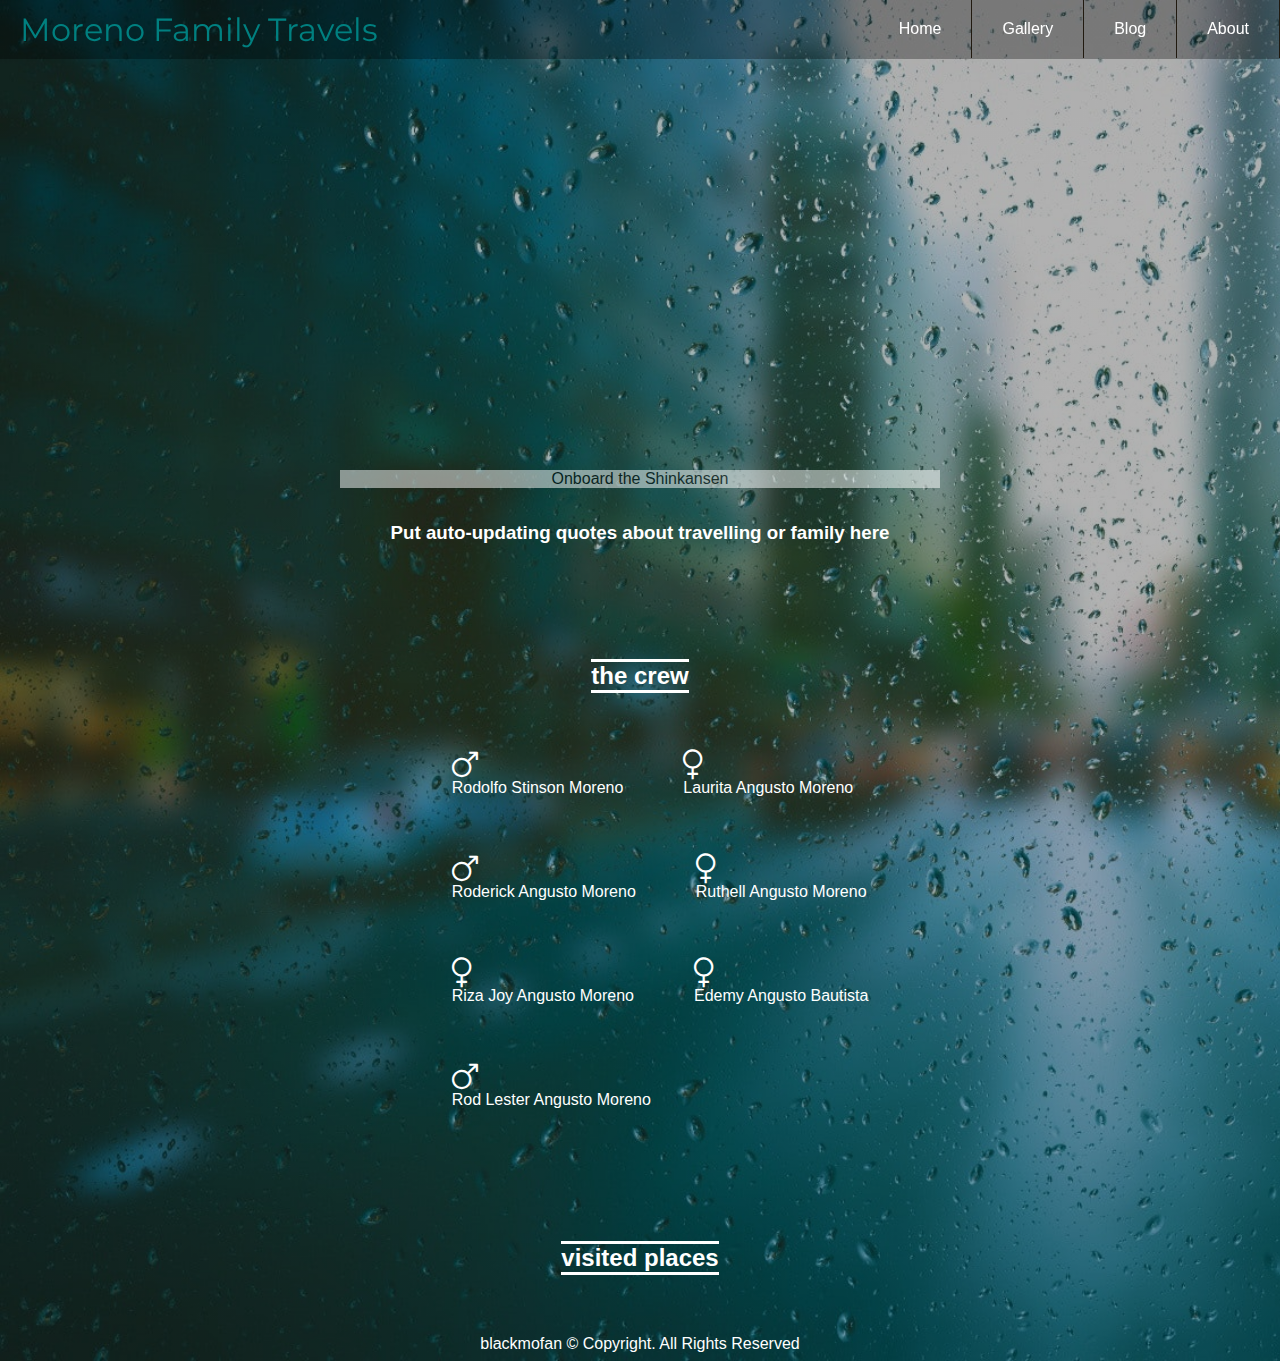
<file: index.html>
<!DOCTYPE html>
<html lang="en">
<head>
    <meta charset="UTF-8">
    <meta http-equiv="X-UA-Compatible" content="IE=edge">
    <meta name="viewport" content="width=device-width, initial-scale=1.0">
    <title>Family Travel in Japan</title>
    <link rel="stylesheet" href="./css/style.css"/>
    <!-- For using fontawesome icons -->
    <link rel="stylesheet" href="https://cdnjs.cloudflare.com/ajax/libs/font-awesome/4.7.0/css/font-awesome.min.css">
</head>
<body>
    <header>
        <nav class="nav-main">
            <a href="#" id="logo">Moreno Family Travels</a>
            <input class="menu-btn" type="checkbox" id="menu-btn" />
            <label class="menu-icon" for="menu-btn"><span class="navicon"></span></label>
            <ul class="nav-links">
                <li><a href="#">Home</a></li>
                <li><a href="#">Gallery</a></li>
                <li><a href="#">Blog</a></li>
                <li><a href="#">About</a></li>
            </ul>
        </nav>
    </header>
    <main>
        <section class="featured-video">
            <!--<video src="./videos/train-video.mp4" controls></video>-->
            <iframe frameborder="0" src="https://mega.nz/embed/dxdCmJ4Q#3tJjQ9pcsrl9pXascZDLold5KR3hvGuMj5QlIiQkCnY" allowfullscreen ></iframe>
            <p id="caption">Onboard the Shinkansen</p>
        </section>
        <!-- <hr> -->
        <h3>Put auto-updating quotes about travelling or family here</h3>
        <h2 class="section-title">the crew</h2>
        <section class="family-members">
            <ul>
                <li>
                    <i class="fa fa-mars fa-spin" style="font-size:30px"></i><br /> Rodolfo Stinson Moreno
                </li>
                <li>
                    <i class="fa fa-venus fa-spin" style="font-size:30px"></i><br /> Laurita Angusto Moreno
                </li>
            </ul>
            <ul>
                <li>
                    <i class="fa fa-mars fa-spin" style="font-size:30px"></i><br /> Roderick Angusto Moreno
                </li>
                <li>
                    <i class="fa fa-venus fa-spin" style="font-size:30px"></i><br /> Ruthell Angusto Moreno
                </li>
            </ul>
            <ul>
                <li>
                    <i class="fa fa-venus fa-spin" style="font-size:30px"></i><br /> Riza Joy Angusto Moreno
                </li>
                <li>
                    <i class="fa fa-venus fa-spin" style="font-size:30px"></i><br /> Edemy Angusto Bautista
                </li>
            </ul>
            <ul>
                <li>
                    <i class="fa fa-mars fa-spin" style="font-size:30px"></i><br /> Rod Lester Angusto Moreno
                </li>
            </ul>
        </section>
        <section class="hyperlinks-by-location">
            <h2 class="section-title">visited places</h2>
            <ul>

            </ul>
        </section>
    </main>
    <footer>
        blackmofan &copy; Copyright. All Rights Reserved
    </footer>
</body>
</html>
</file>
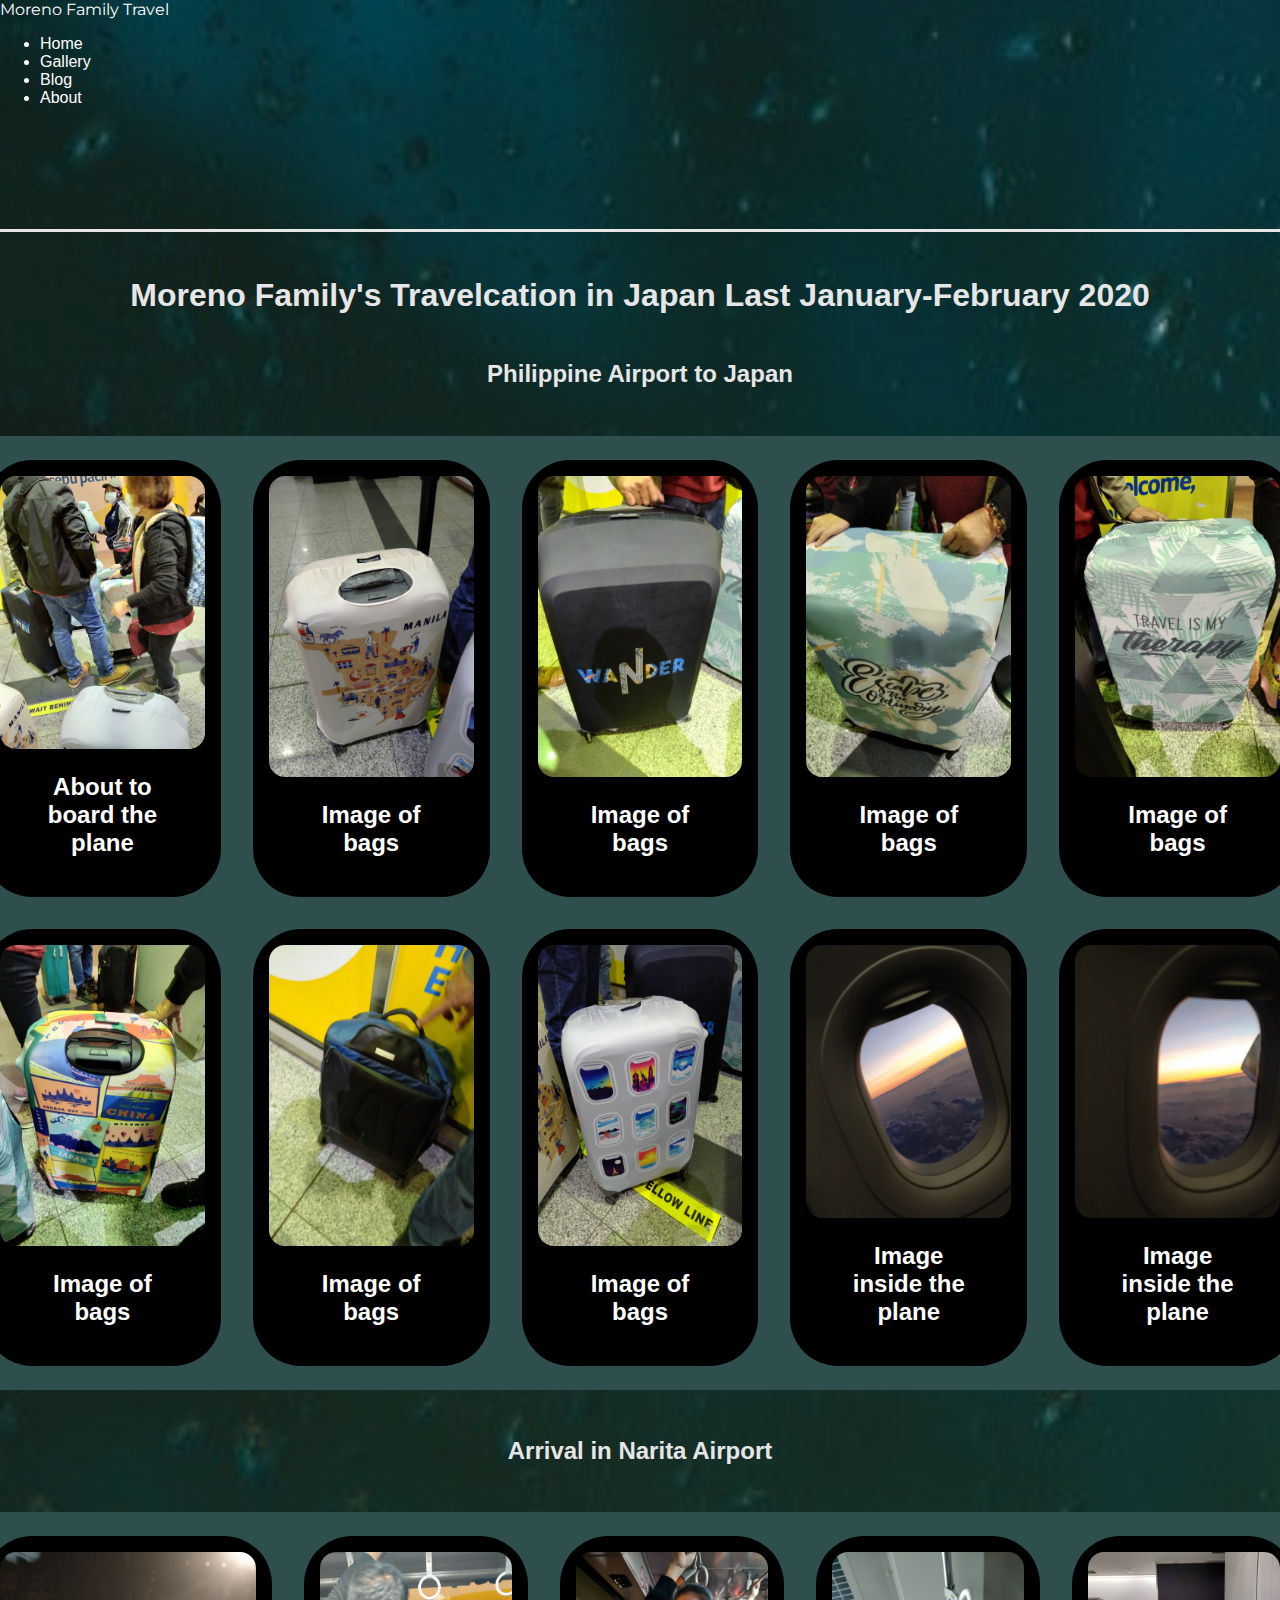
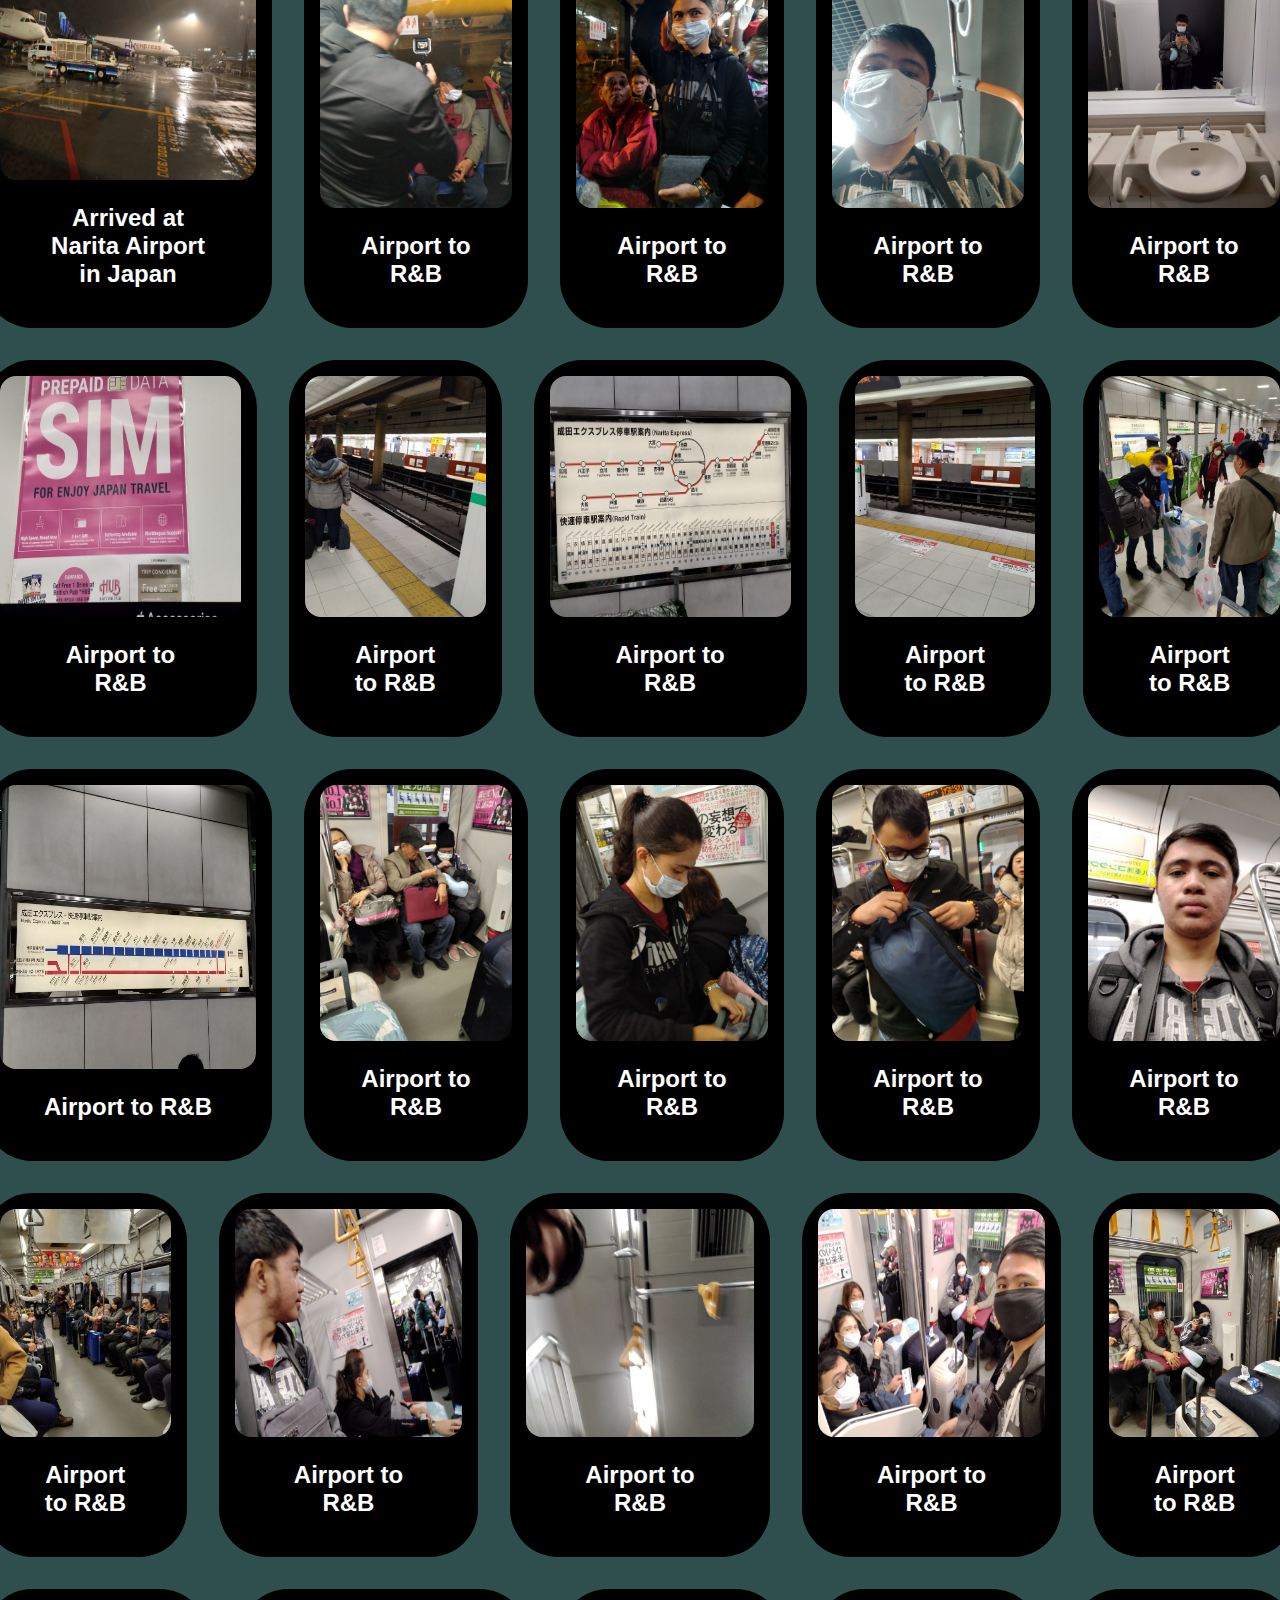
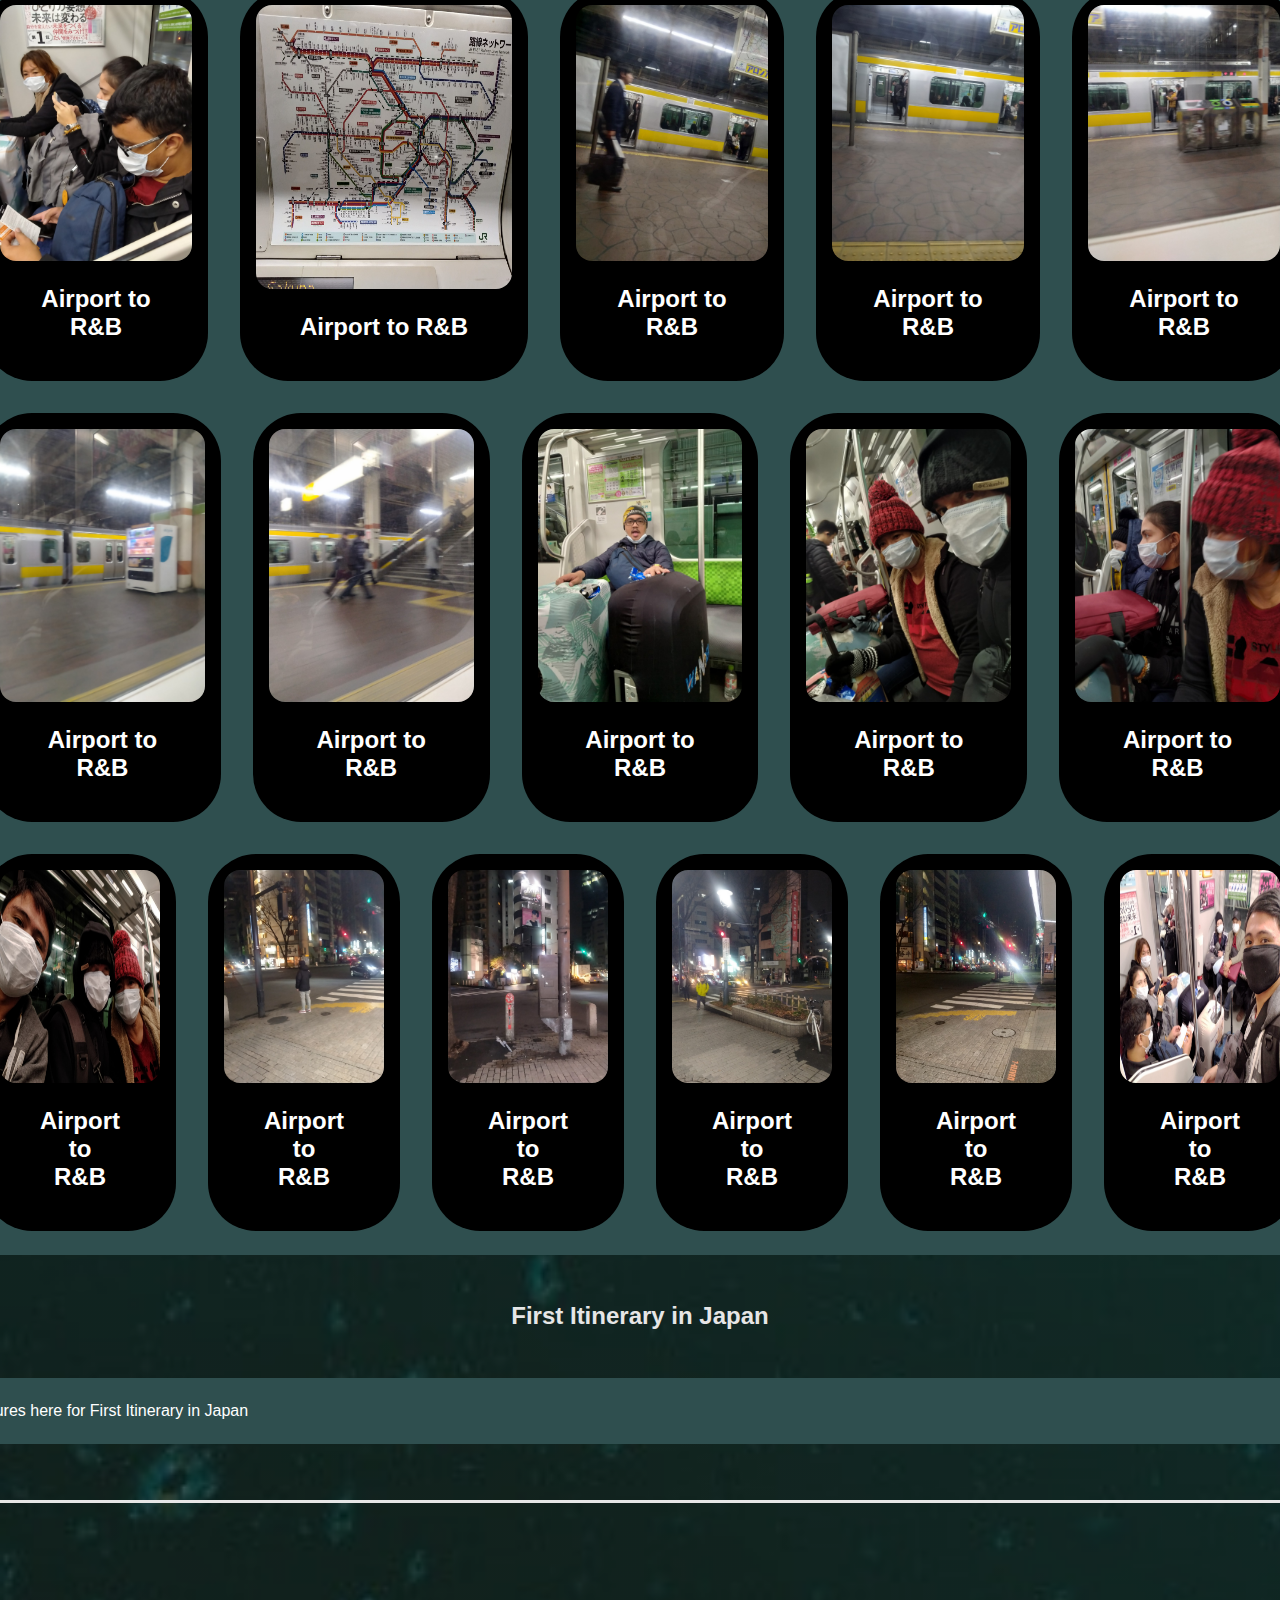
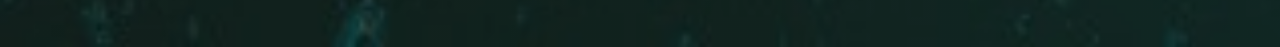
<file: index2.html>
<!DOCTYPE html>
<html lang="en">
<head>
    <meta charset="UTF-8">
    <meta http-equiv="X-UA-Compatible" content="IE=edge">
    <meta name="viewport" content="width=device-width, initial-scale=1.0">

    <link rel="stylesheet" href="./css/style.css"/>

    <title>Family Travel in Japan</title>
</head>
<body>
    <header>
        <nav class="main">
            <span id="logo">Moreno Family Travel</span>
            <ul>
                <li>Home</li>
                <li>Gallery</li>
                <li>Blog</li>
                <li>About</li>
            </ul>
        </nav>
    </header>
    <main>
        <div class="main-part">
            <div class="main-part-section">
                <div class="main-part-header">
                    <!-- <img src="images/footprint-dark.png"/> -->
                    <h1>Moreno Family's Travelcation in Japan Last January-February 2020</h1>
                </div>
                <h2>Philippine Airport to Japan</h2>
                <div class="main-part-containers">
                    <div class="containers-images">
                        <!-- Put pictures here from airport -->
                        <div class="individual-images">
                            <img src="images/Japan/Airport to Japan/atoj1.jpg"/>
                            <p> About to board the plane </p>
                        </div>
                        <div class="individual-images">
                            <img src="images/Japan/Airport to Japan/atoj2.jpg"/>
                            <p> Image of bags</p>
                        </div>
                        <div class="individual-images">
                            <img src="images/Japan/Airport to Japan/atoj3.jpg"/>
                            <p> Image of bags</p>
                        </div>
                        <div class="individual-images">
                            <img src="images/Japan/Airport to Japan/atoj4.jpg"/>
                            <p> Image of bags</p>
                        </div>
                        <div class="individual-images">
                            <img src="images/Japan/Airport to Japan/atoj5.jpg"/>
                            <p> Image of bags</p>
                        </div>
                    </div>
                    <div class="containers-images">
                        <div class="individual-images">
                            <img src="images/Japan/Airport to Japan/atoj6.jpg"/>
                            <p> Image of bags </p>
                        </div>
                        <div class="individual-images">
                            <img src="images/Japan/Airport to Japan/atoj7.jpg"/>
                            <p> Image of bags </p>
                        </div>
                        <div class="individual-images">
                            <img src="images/Japan/Airport to Japan/atoj8.jpg"/>
                            <p> Image of bags </p>
                        </div>
                        <div class="individual-images">
                            <img src="images/Japan/Airport to Japan/atoj9.jpg"/>
                            <p> Image inside the plane </p>
                        </div>
                        <div class="individual-images">
                            <img src="images/Japan/Airport to Japan/atoj10.jpg"/>
                            <p> Image inside the plane </p>
                        </div>
                    </div>
                </div>
                <h2>Arrival in Narita Airport</h2>
                <div class="main-part-containers">
                    <div class="containers-images">
                        <!-- Put pictures here from narita airport to R&B-->
                        <div class="individual-images">
                            <img src="images/Japan/Narita Airport to R&B/ntrb1.jpg"/>
                            <p> Arrived at Narita Airport in Japan </p>
                        </div>
                        <div class="individual-images">
                            <img src="images/Japan/Narita Airport to R&B/ntrb2.jpg"/>
                            <p> Airport to R&B </p>
                        </div>
                        <div class="individual-images">
                            <img src="images/Japan/Narita Airport to R&B/ntrb3.jpg"/>
                            <p> Airport to R&B</p>
                        </div>
                        <div class="individual-images">
                            <img src="images/Japan/Narita Airport to R&B/ntrb4.jpg"/>
                            <p> Airport to R&B</p>
                        </div>
                        <div class="individual-images">
                            <img src="images/Japan/Narita Airport to R&B/ntrb5.jpg"/>
                            <p> Airport to R&B</p>
                        </div>
                    </div>
                    <div class="containers-images">
                        <!-- Put pictures here from narita airport to R&B-->
                        <div class="individual-images">
                            <img src="images/Japan/Narita Airport to R&B/ntrb6.jpg"/>
                            <p> Airport to R&B </p>
                        </div>
                        <div class="individual-images">
                            <img src="images/Japan/Narita Airport to R&B/ntrb7.jpg"/>
                            <p> Airport to R&B </p>
                        </div>
                        <div class="individual-images">
                            <img src="images/Japan/Narita Airport to R&B/ntrb8.jpg"/>
                            <p> Airport to R&B</p>
                        </div>
                        <div class="individual-images">
                            <img src="images/Japan/Narita Airport to R&B/ntrb9.jpg"/>
                            <p> Airport to R&B</p>
                        </div>
                        <div class="individual-images">
                            <img src="images/Japan/Narita Airport to R&B/ntrb10.jpg"/>
                            <p> Airport to R&B</p>
                        </div>
                    </div>
                    <div class="containers-images">
                        <!-- Put pictures here from narita airport to R&B-->
                        <div class="individual-images">
                            <img src="images/Japan/Narita Airport to R&B/ntrb11.jpg"/>
                            <p> Airport to R&B </p>
                        </div>
                        <div class="individual-images">
                            <img src="images/Japan/Narita Airport to R&B/ntrb12.jpg"/>
                            <p> Airport to R&B </p>
                        </div>
                        <div class="individual-images">
                            <img src="images/Japan/Narita Airport to R&B/ntrb13.jpg"/>
                            <p> Airport to R&B</p>
                        </div>
                        <div class="individual-images">
                            <img src="images/Japan/Narita Airport to R&B/ntrb14.jpg"/>
                            <p> Airport to R&B</p>
                        </div>
                        <div class="individual-images">
                            <img src="images/Japan/Narita Airport to R&B/ntrb15.jpg"/>
                            <p> Airport to R&B</p>
                        </div>
                    </div>
                    <div class="containers-images">
                        <!-- Put pictures here from narita airport to R&B-->
                        <div class="individual-images">
                            <img src="images/Japan/Narita Airport to R&B/ntrb16.jpg"/>
                            <p> Airport to R&B </p>
                        </div>
                        <div class="individual-images">
                            <img src="images/Japan/Narita Airport to R&B/ntrb17.jpg"/>
                            <p> Airport to R&B </p>
                        </div>
                        <div class="individual-images">
                            <img src="images/Japan/Narita Airport to R&B/ntrb18.jpg"/>
                            <p> Airport to R&B</p>
                        </div>
                        <div class="individual-images">
                            <img src="images/Japan/Narita Airport to R&B/ntrb19.jpg"/>
                            <p> Airport to R&B</p>
                        </div>
                        <div class="individual-images">
                            <img src="images/Japan/Narita Airport to R&B/ntrb20.jpg"/>
                            <p> Airport to R&B</p>
                        </div>
                    </div>
                    <div class="containers-images">
                        <!-- Put pictures here from narita airport to R&B-->
                        <div class="individual-images">
                            <img src="images/Japan/Narita Airport to R&B/ntrb21.jpg"/>
                            <p> Airport to R&B </p>
                        </div>
                        <div class="individual-images">
                            <img src="images/Japan/Narita Airport to R&B/ntrb22.jpg"/>
                            <p> Airport to R&B </p>
                        </div>
                        <div class="individual-images">
                            <img src="images/Japan/Narita Airport to R&B/ntrb23.jpg"/>
                            <p> Airport to R&B</p>
                        </div>
                        <div class="individual-images">
                            <img src="images/Japan/Narita Airport to R&B/ntrb24.jpg"/>
                            <p> Airport to R&B</p>
                        </div>
                        <div class="individual-images">
                            <img src="images/Japan/Narita Airport to R&B/ntrb25.jpg"/>
                            <p> Airport to R&B</p>
                        </div>
                    </div>
                    <div class="containers-images">
                        <!-- Put pictures here from narita airport to R&B-->
                        <div class="individual-images">
                            <img src="images/Japan/Narita Airport to R&B/ntrb26.jpg"/>
                            <p> Airport to R&B </p>
                        </div>
                        <div class="individual-images">
                            <img src="images/Japan/Narita Airport to R&B/ntrb27.jpg"/>
                            <p> Airport to R&B </p>
                        </div>
                        <div class="individual-images">
                            <img src="images/Japan/Narita Airport to R&B/ntrb28.jpg"/>
                            <p> Airport to R&B</p>
                        </div>
                        <div class="individual-images">
                            <img src="images/Japan/Narita Airport to R&B/ntrb29.jpg"/>
                            <p> Airport to R&B</p>
                        </div>
                        <div class="individual-images">
                            <img src="images/Japan/Narita Airport to R&B/ntrb30.jpg"/>
                            <p> Airport to R&B</p>
                        </div>
                    </div>
                    <div class="containers-images">
                        <!-- Put pictures here from narita airport to R&B-->
                        <div class="individual-images">
                            <img src="images/Japan/Narita Airport to R&B/ntrb31.jpg"/>
                            <p> Airport to R&B </p>
                        </div>
                        <div class="individual-images">
                            <img src="images/Japan/Narita Airport to R&B/ntrb32.jpg"/>
                            <p> Airport to R&B </p>
                        </div>
                        <div class="individual-images">
                            <img src="images/Japan/Narita Airport to R&B/ntrb33.jpg"/>
                            <p> Airport to R&B</p>
                        </div>
                        <div class="individual-images">
                            <img src="images/Japan/Narita Airport to R&B/ntrb34.jpg"/>
                            <p> Airport to R&B</p>
                        </div>
                        <div class="individual-images">
                            <img src="images/Japan/Narita Airport to R&B/ntrb35.jpg"/>
                            <p> Airport to R&B</p>
                        </div>
                        <div class="individual-images">
                            <img src="images/Japan/Narita Airport to R&B/ntrb36.jpg"/>
                            <p> Airport to R&B</p>
                        </div>
                    </div>
                </div>
                <h2>First Itinerary in Japan</h2>
                <div class="main-part-containers">
                    <p>
                        Pictures here for First Itinerary in Japan
                    </p>
                </div>
                <!--<h2>Arrival in Narita Airport</h2>
                <div class="main-part-containers">
                    <p>
                        Pictures here from Narita Airport to R&B apartment
                    </p>
                </div>
                <h2>Arrival in Narita Airport</h2>
                <div class="main-part-containers">
                    <p>
                        Pictures here from Narita Airport to R&B apartment
                    </p> -->
                </div>
            </div>
        </div>
    </main>
    <footer>
        
    </footer>
</body>
</html>
</file>
<file: css/style.css>
@import url('https://fonts.googleapis.com/css2?family=Montserrat:wght@400;700&display=swap');

* {
    font-family: Arial, Helvetica, sans-serif;
    color: #fff;
}

body {
    padding: 0;
    margin: 0;
    position: relative;
    min-height: 100vh;
    display: flex;
    flex-direction: column;
    color: #e6e6e6;
    background-color: linear-gradient(to bottom, #000, #211a10, #cccccc, #d9d9d9);
    background-repeat: no-repeat;
    background-size: cover;
    background-image: linear-gradient(rgba(0,0,0,0.3), rgba(0,0,0,0.3)), url("../images/background.jpg");
}

a {
    text-decoration: none;
}

hr {
    margin-top: 3rem;
    width: 15%; 
}

/* header */
.nav-main {
    justify-content: center;
    background-color: rgba(0,0,0,0.3);
    position: fixed;
    width: 100%;
    height: fit-content;
    z-index: 3;
}

#logo{
    font-family: 'Montserrat', sans-serif;
    /* font-size: 40px; */
    /* margin: 1rem; */
}

/* hamburger menu */
.nav-main ul {
    margin: 0;
    padding: 0;
    list-style: none;
    overflow: hidden;
}

.nav-main li a {
    display: block;
    padding: 20px 20px;
    border-right: 1px solid #211a10;
    text-decoration: none;
}

.nav-main li a:hover,
.nav-main .menu-btn:hover {
    /* background-color: #f4f4f4; */
    background-color: teal;
    color: #000;
}

.nav-main #logo {
    color: teal;
    display: block;
    font-size: 1.5em;
    padding: 10px 20px;
    float: left;
}

.nav-main .nav-links {
    clear: both;
    max-height: 0;
    transition: max-height .2s ease-out;
}

.nav-main .menu-icon {
    cursor: pointer;
    display: inline-block;
    float: right;
    padding: 28px 20px;
    position: relative;
    user-select: none;
}

.nav-main .menu-icon .navicon {
    background: #333;
    display: block;
    height: 2px;
    position: relative;
    transition: background .2s ease-out;
    width: 18px;
}

.nav-main .menu-icon .navicon:before,
.nav-main .menu-icon .navicon:after {
    background: #333;
    content: '';
    display: block;
    height: 100%;
    position: absolute;
    transition: all .2s ease-out;
    width: 100%;
}

.nav-main .menu-icon .navicon:before {
    top: 5px;
}

.nav-main .menu-icon .navicon:after {
    top: -5px;
}

/* menu btn */
.nav-main .menu-btn {
    display: none;
}

.nav-main .menu-btn:checked ~ .nav-links {
    max-height: 600px;
    background-color: teal;
}

.nav-main .menu-btn:checked ~ .menu-icon .navicon {
    background: transparent;
}

.nav-main .menu-btn:checked ~ .menu-icon .navicon:before {
    transform: rotate(-45deg);
}

.nav-main .menu-btn:checked ~ .menu-icon .navicon:after {
    transform: rotate(45deg);
}

.nav-main .menu-btn:checked ~ .menu-icon:not(.steps) .navicon:before,
.nav-main .menu-btn:checked ~ .menu-icon:not(.steps) .navicon:after {
    top: 0;
}

/* 48em = 768px */

@media (min-width: 48em) {
    .nav-main li {
        float: left;
    }
    .nav-main li a {
        padding: 20px 30px;
    }
    .nav-main .nav-links {
        clear: none;
        float: right;
        max-height: none;
    }

    .nav-main .menu-icon {
        display: none;
    }

    .nav-main #logo {
        font-size: 2em;
    }
}
/* hamburger menu */
/* header */

/* main */
/* banner */

main {
    /* height: 100%; */
    margin-top: 3.6rem;
    display: flex;
    flex-direction: column;
    justify-content: center;
    align-items: center;
    padding: 2rem;
    /* background-image: linear-gradient(rgba(0,0,0,0.3), rgba(0,0,0,0.3)), url("../images/background.jpg"); */
}


.featured-video {
    max-height: fit-content;
    max-width: fit-content;
    width: 600px;
    height: 100%;
}

.featured-video video,
.featured-video iframe {
    max-width: 100%;
    /* height: auto;
    width: auto\9; */
    width: 640px;
    height: 360px;
}

#caption {
    color: #000;
    opacity: 0.5;
    text-align: center;
    background-color: #fff;
}

.section-title {
    margin-top: 6rem;
    border-top: 3px solid white;
    border-bottom: 3px solid white;
}

.family-members {
    /* max-width: 50vw; */
}

.family-members ul {
    list-style: none;
    display: flex;
    flex-direction: row;
}

.family-members li {
    align-items: center;
    padding: 20px 30px;
}


/* banner */
/* main */

/* footer */

footer {
    padding: 0.5rem;
    text-align: center;
    margin-top:auto;
    color: #fff;
}

/* footer */

.main-part {
    display: flex;
    align-items: baseline;
    justify-content: center;
    min-height: calc(100vh - 4rem);
    padding: 1rem 0.5rem;
    margin: 0;
}

.main-part-section {
    max-width: 100%;
    padding: 0.5rem 1rem;
    margin-bottom: 5rem;
    /* background-image: linear-gradient(to top, gray, black ); */
    /* background: linear-gradient(to right, #01408e, #3c5d5c); */
    /* background-image: linear-gradient(to right, rgb(105, 0, 0), #e73737); */
    border-color: #e6e6e6;
    border-radius: 3rem;
    border-style: solid;
}

.main-part-header {
    display: flex;
    align-items: center;
    justify-content: center;
    position: relative;
    padding: 1rem 0;
    /* border-radius: 3rem; */
    /* flex-direction: row; */
    margin-right: auto;
    margin-left: auto;
}

/* .main-part-header img {
    max-width: 100%;
    height: 10%;
    width: 10%;
} */

.main-part-header h1 {
    text-align: center;
    color: #e6e6e6;
}

.main-part-section h2 {
    text-align: center;
    font-weight: bold;
    margin-top: 10px;
    margin-bottom: 5px;
    line-height: 1.1;
    color: #e6e6e6;
    font-weight: bold;
}

.main-part-containers {
    max-width: 100%;
    padding: 0.5rem 1rem;
    margin: 3rem;
    border-radius: 3rem;
    /* background: linear-gradient(to top, #1565C0, #b92b27); */
    background-color: darkslategrey;
    /* background: linear-gradient(to right, rgb(252, 248, 36), #e73737); */
}

/* .main-part-containers p {
    text-align: center;
    padding: 0.5rem 1.5rem;
    margin: 1rem;
} */

.containers-images {
    display: flex;
    flex-direction: row;
    justify-content: space-evenly;
}

.individual-images {
    display: flex;
    flex-direction: column;
    margin: 10px;
    /* max-width: 100%; */
    padding: 1rem;
    margin: 1rem;
    border-radius: 3rem;
    background-color: black;
    /* background: linear-gradient(to top, #1565C0, #b92b27); */
    /* justify-content: space-around; */
}

.individual-images img {
    max-width: 100%;
    height: 100%;
    width: 100%;
    border-radius: 1rem;
}

.individual-images p {
    text-align: center;
    padding: 0.5rem 1.5rem;
    margin: 1rem;
    font-size: 1.5rem;
    font-weight: 600;
}
</file>
